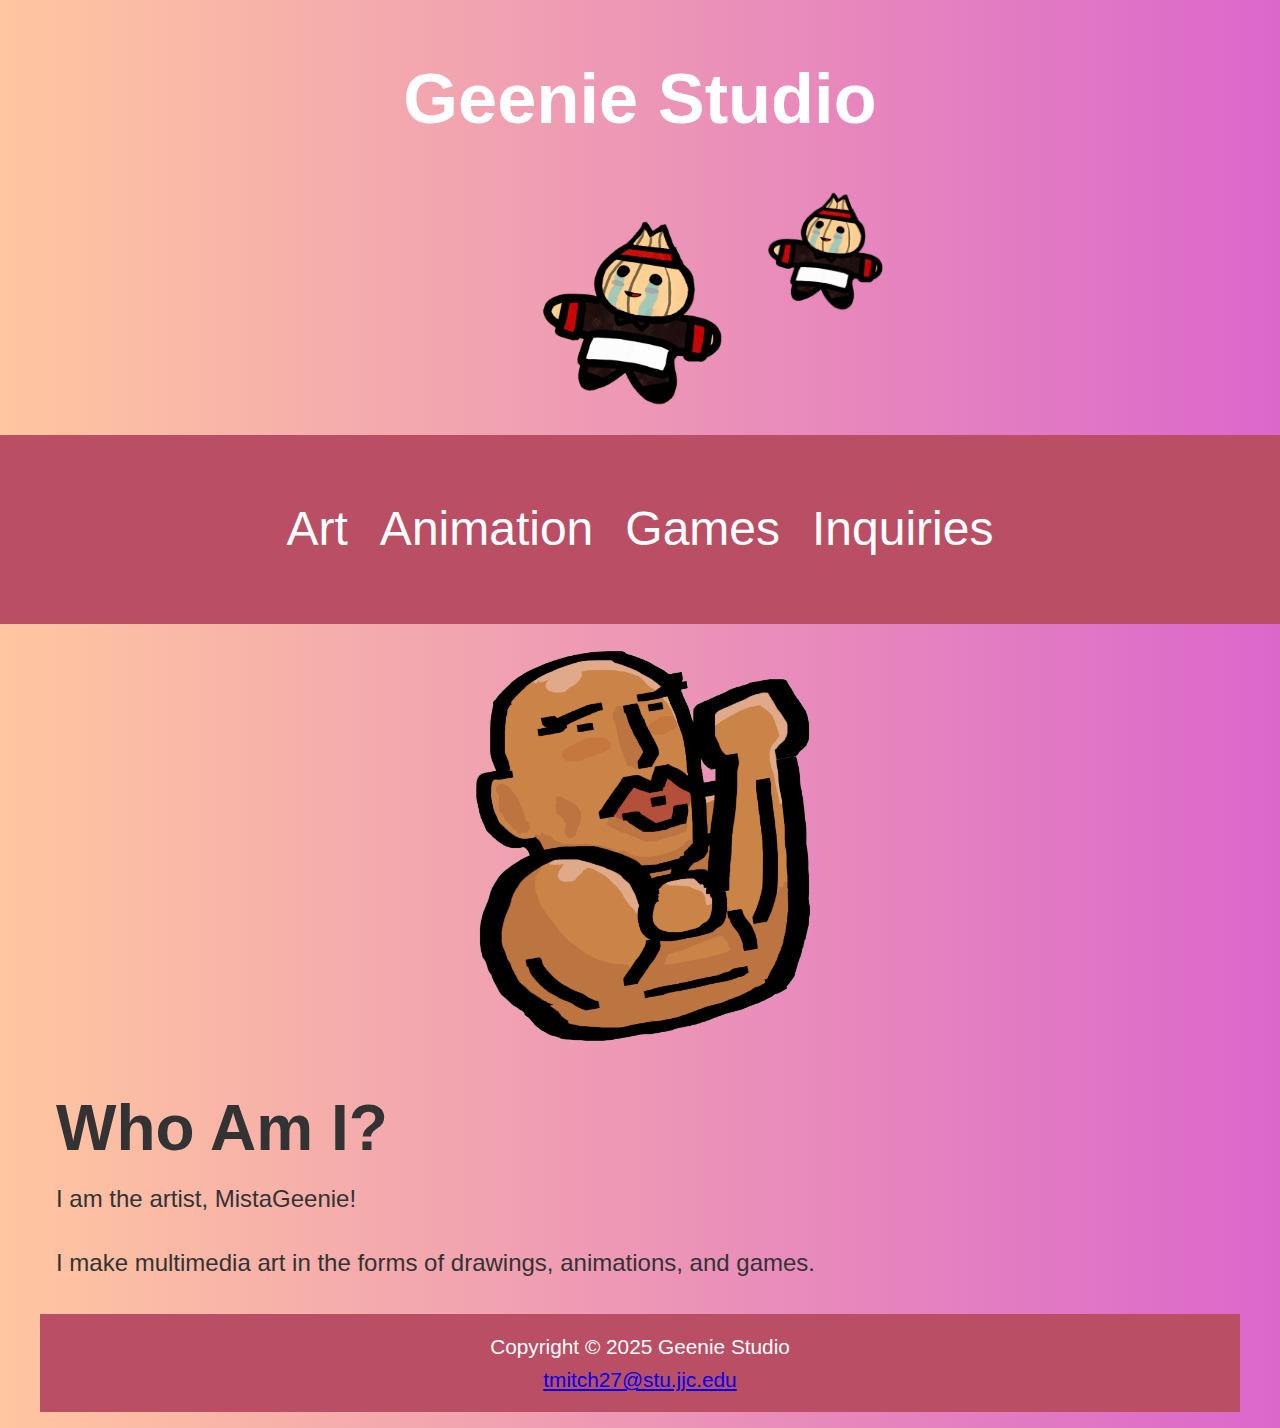
<file: index.html>
<!DOCTYPE html>
<html lang="en">
    <head>
        <title>Home | Geenie Studio</title>
        <meta charset="utf-8">
        <meta name="viewport" content="width=device-width, initial-scale=1.0">
        <link rel="icon" href="images/favicon.ico" type="image/x-icon">
        <link rel="stylesheet" href="geenie.css">
    </head>
    <body>
        <header>
            <h1><a href="index.html"> Geenie Studio </a></h1>
            <img src="images/icon.png" alt="Yangpa Icon" style="width: 200px;">
        </header>
        <nav>
            <ul>
                <li><a href="art.html">Art</a></li>
                <li><a href="animation.html">Animation</a></li>
                <li><a href="games.html">Games</a></li>
                <li><a href="inquire.html">Inquiries</a></li>
            </ul>
        </nav>
        <div id="wrapper">
            <div id="homehero"></div>
            <main>
                <h2>Who Am I?</h2>
                <p>I am the artist, MistaGeenie!</p><br>
                <p>I make multimedia art in the forms of drawings, animations, and games.</p>
            </main>
            <footer>Copyright &copy; 2025 Geenie Studio <br><a href="mailto:tmitch27@stu.jjc.edu">tmitch27@stu.jjc.edu </a></footer>
        </div>
</body>
</html>
</file>
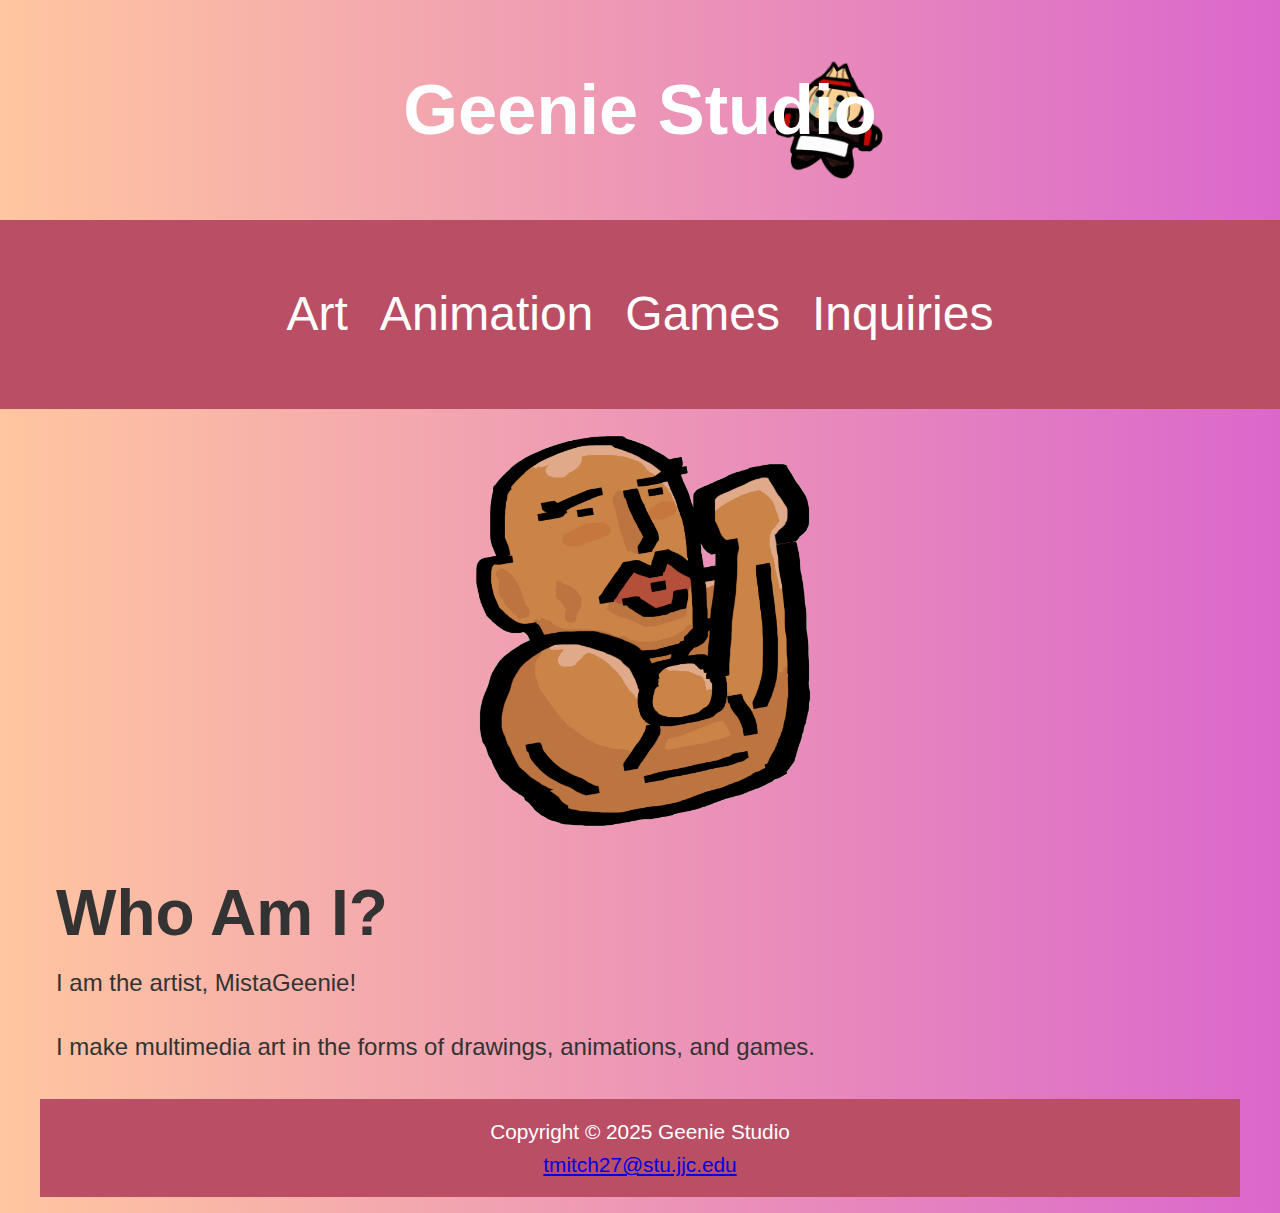
<file: Geenie Studio/index.html>
<!DOCTYPE html>
<html lang="en">
    <head>
        <title>Home | Geenie Studio</title>
        <meta charset="utf-8">
        <meta name="viewport" content="width=device-width, initial-scale=1.0">
        <link rel="icon" href="images/favicon.ico" type="image/x-icon">
        <link rel="stylesheet" href="geenie.css">
    </head>
    <body>
        <header><h1><a href="index.html"> Geenie Studio </a></h1></header>
        <nav>
            <ul>
                <li><a href="art.html">Art</a></li>
                <li><a href="animation.html">Animation</a></li>
                <li><a href="games.html">Games</a></li>
                <li><a href="inquire.html">Inquiries</a></li>
            </ul>
        </nav>
        <div id="wrapper">
            <div id="homehero"></div>
            <main>
                <h2>Who Am I?</h2>
                <p>I am the artist, MistaGeenie!</p><br>
                <p>I make multimedia art in the forms of drawings, animations, and games.</p>
            </main>
            <footer>Copyright &copy; 2025 Geenie Studio <br><a href="mailto:tmitch27@stu.jjc.edu">tmitch27@stu.jjc.edu </a></footer>
        </div>
</body>
</html>
</file>
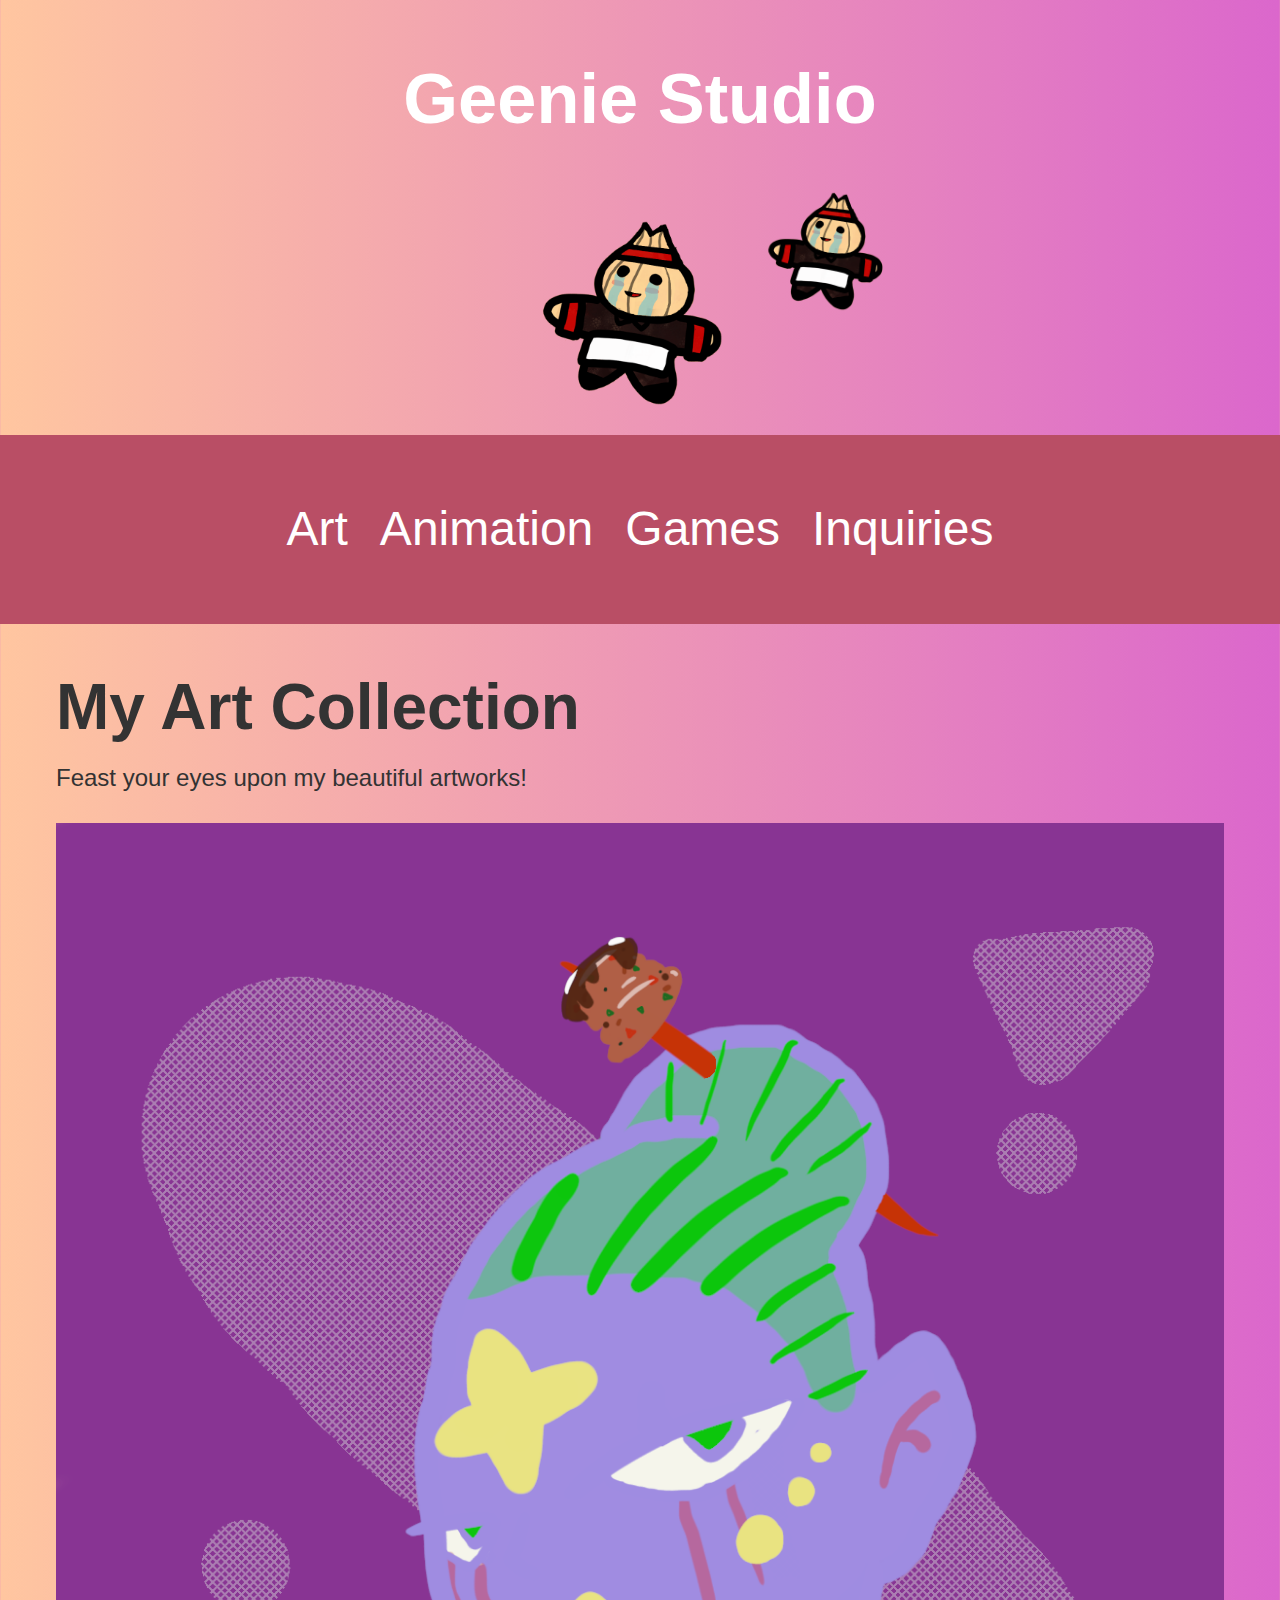
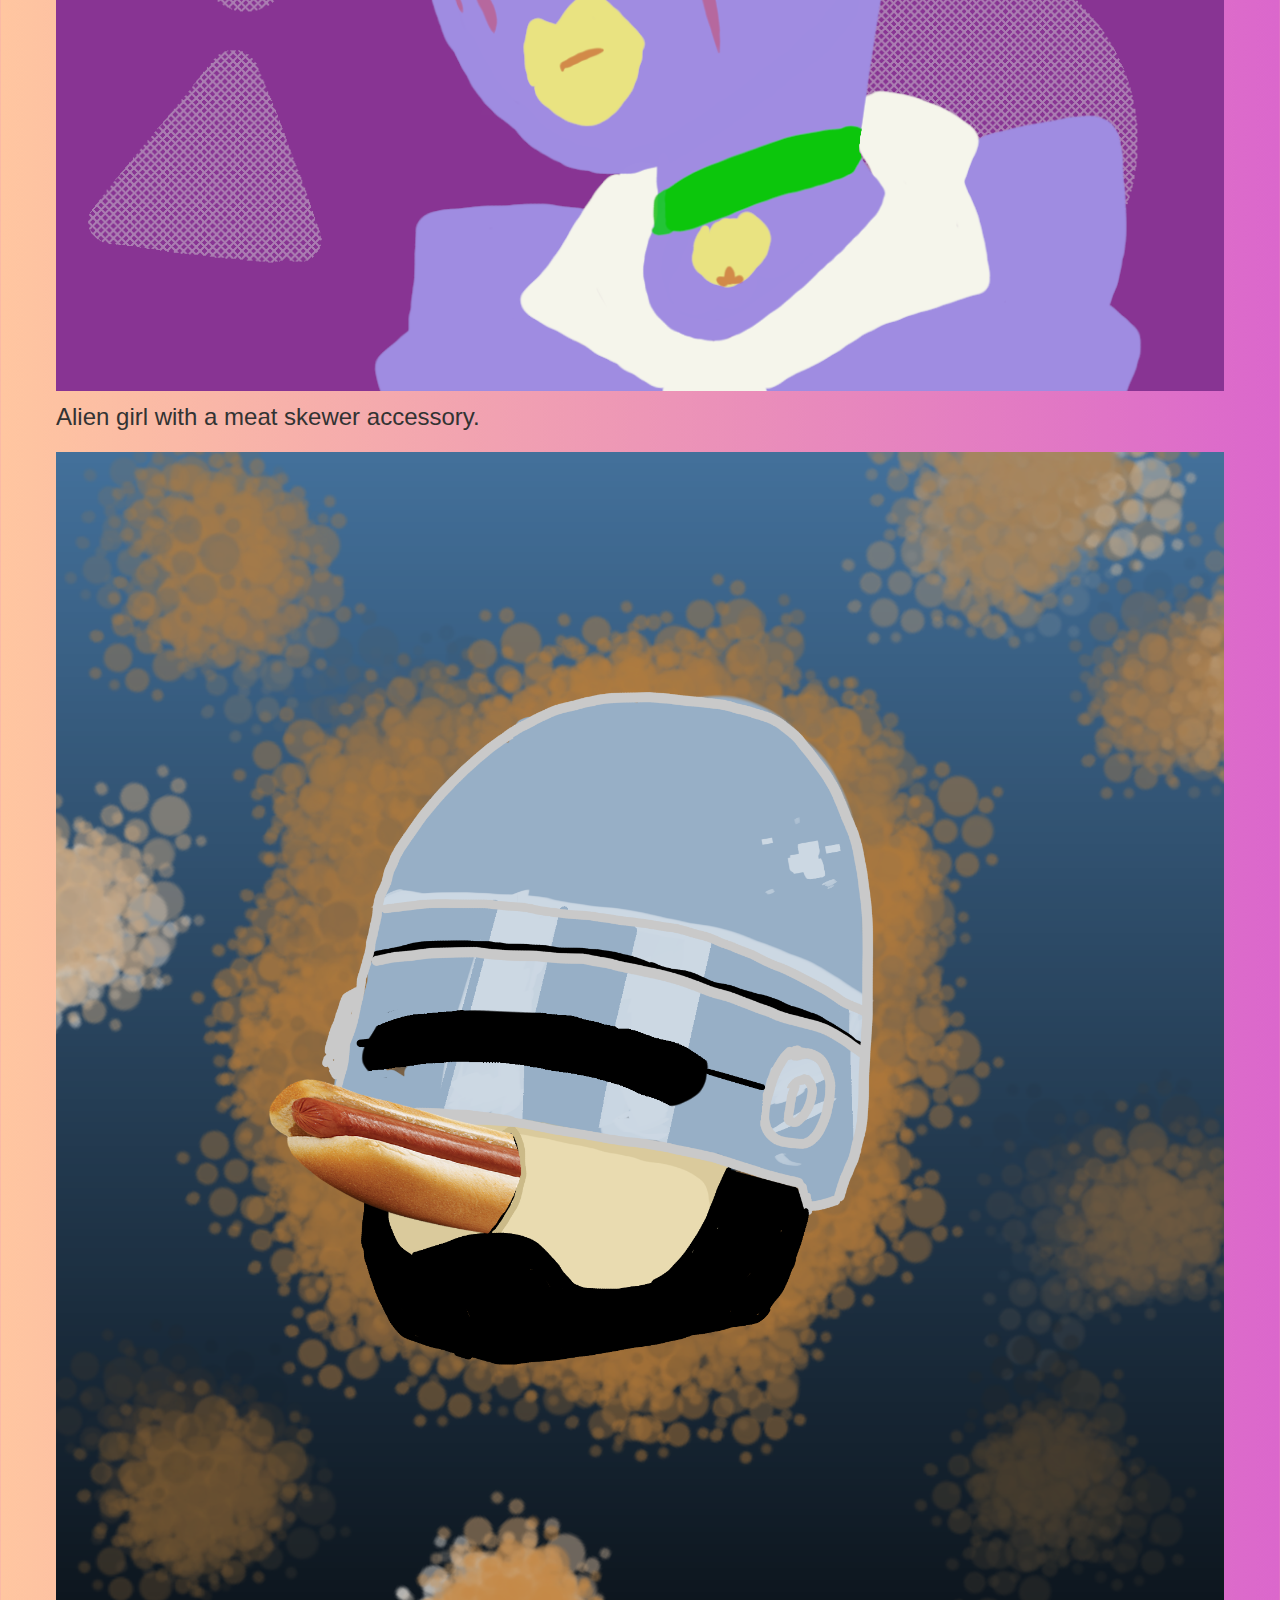
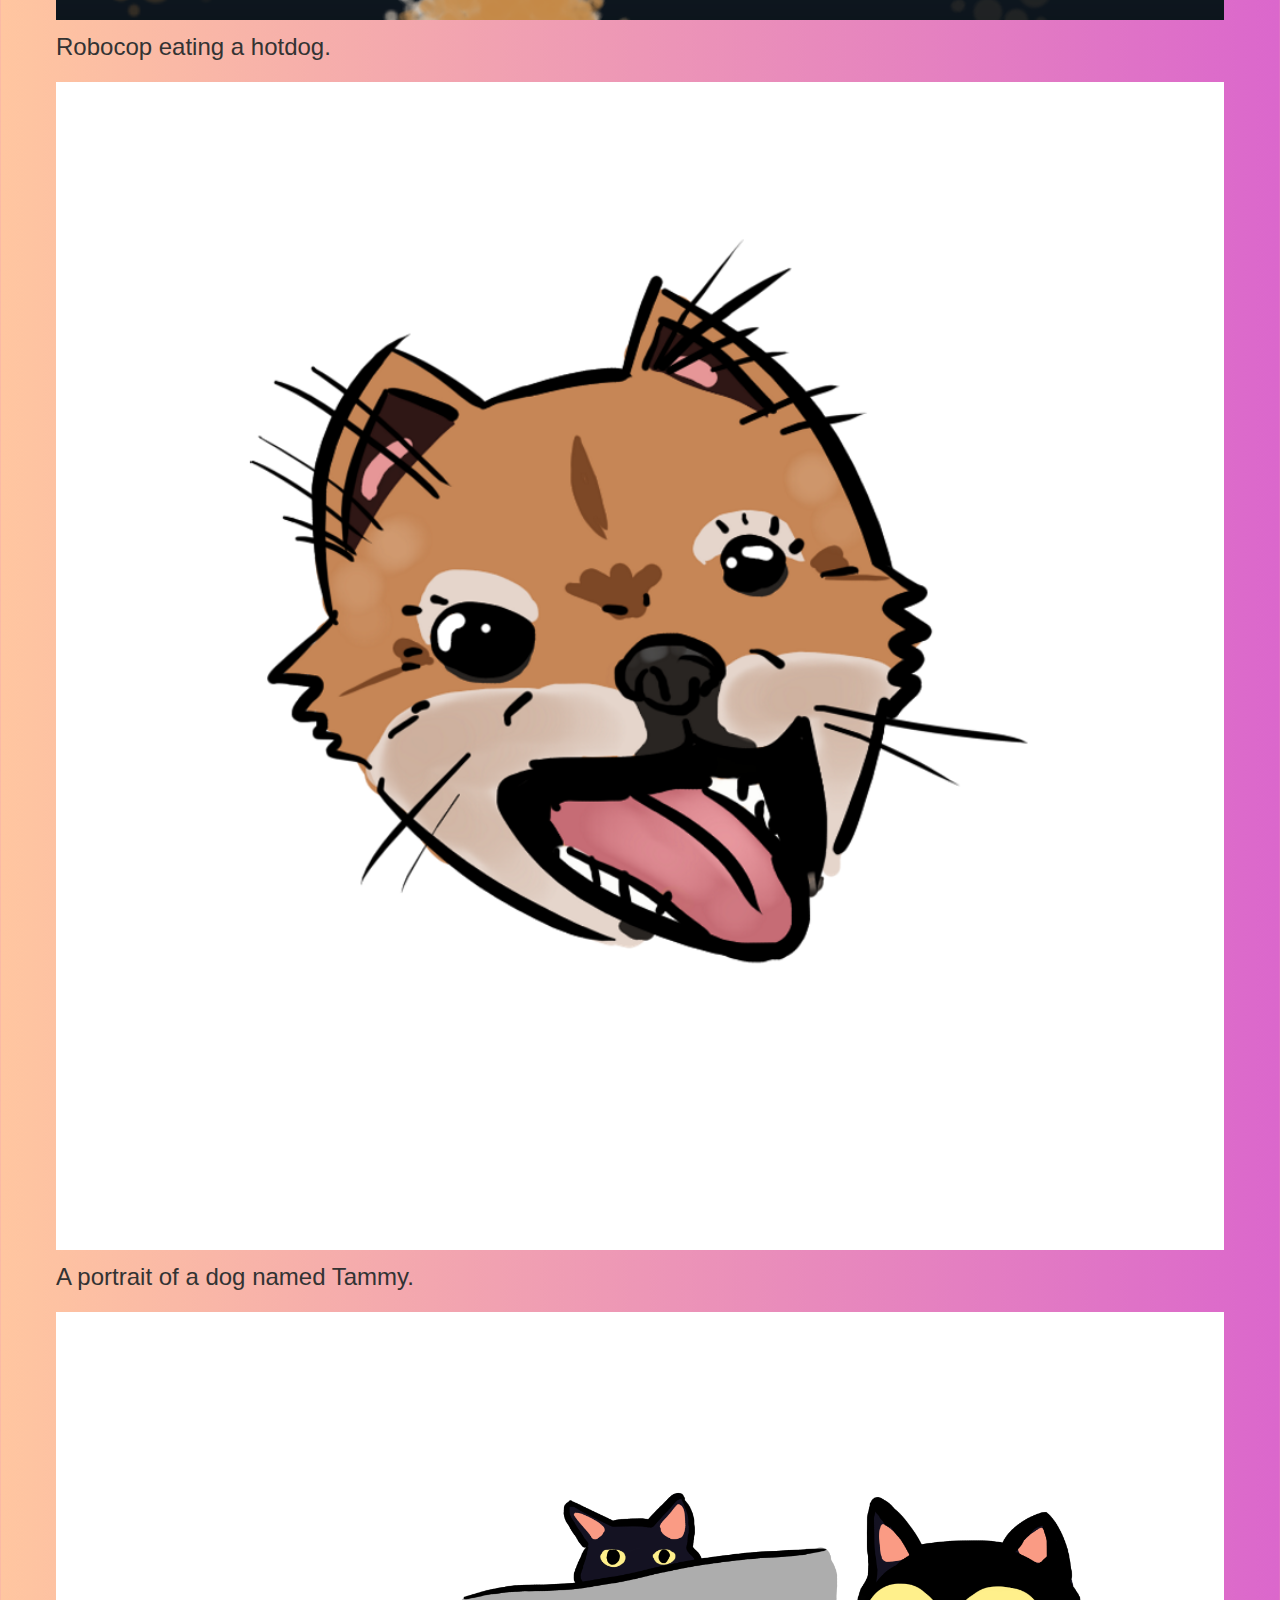
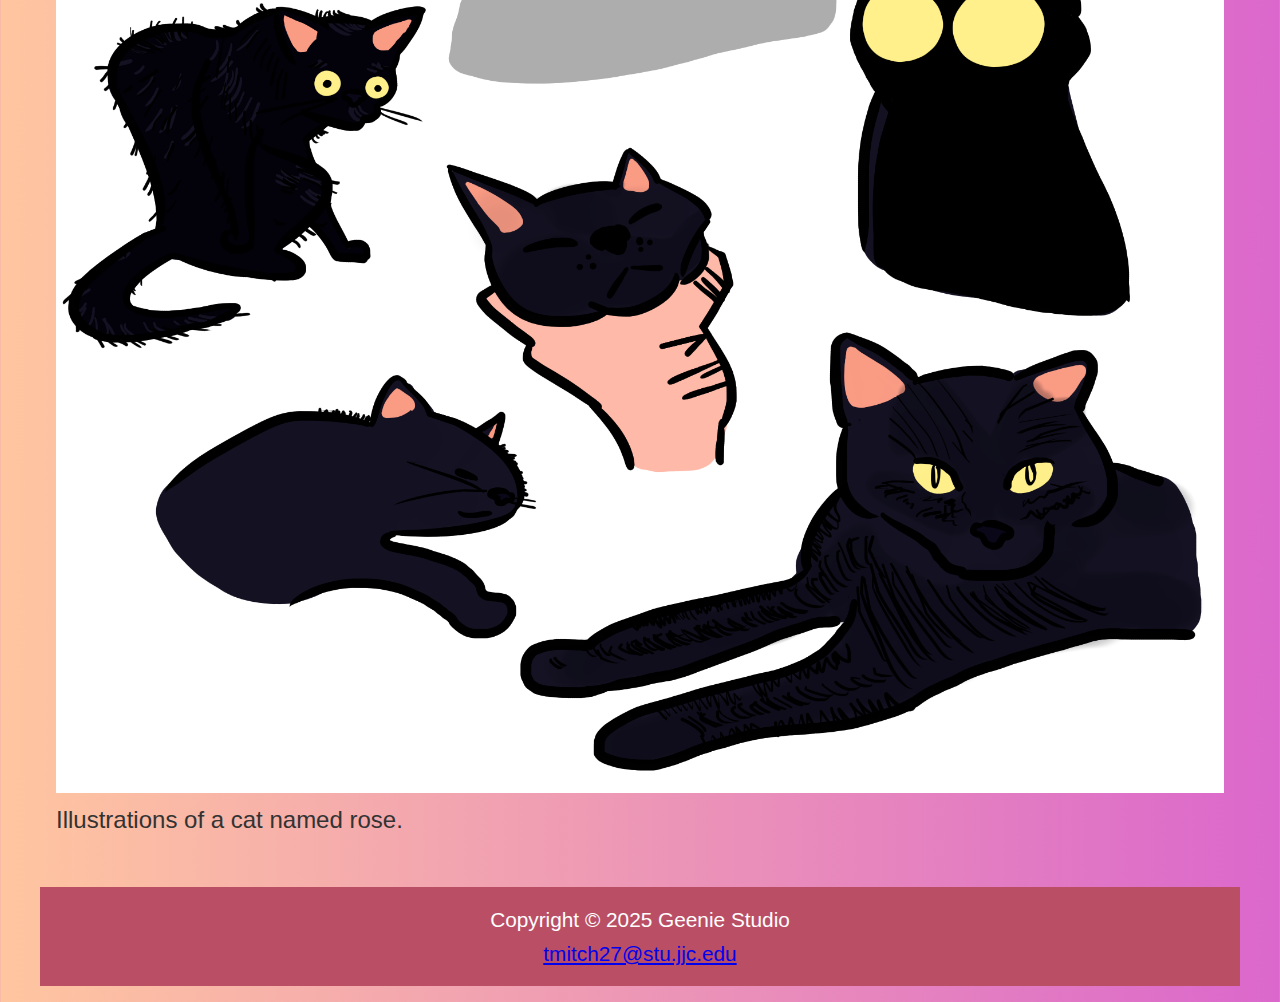
<file: art.html>
<!DOCTYPE html>
<html lang="en">
    <head>
        <title>Art | Geenie Studio</title>
        <meta charset="utf-8">
        <meta name="viewport" content="width=device-width, initial-scale=1.0">
        <link rel="icon" href="images/favicon.ico" type="image/x-icon">
        <link rel="stylesheet" href="geenie.css">
    </head>
    <body>
        <header>
            <h1><a href="index.html"> Geenie Studio </a></h1>
            <img src="images/icon.png" alt="Yangpa Icon" style="width: 200px;">
        </header>
        <nav>
            <ul>
                <li><a href="art.html">Art</a></li>
                <li><a href="animation.html">Animation</a></li>
                <li><a href="games.html">Games</a></li>
                <li><a href="inquire.html">Inquiries</a></li>
            </ul>
        </nav>
        <div id="wrapper">
            <main>
                <h2>My Art Collection</h2>
                <p>Feast your eyes upon my beautiful artworks!</p><br>
                <div class="slideshow-container">
                <div class="mySlides fade">
                    <img src="images/alien.png" alt="Colorful alien character artwork" style="width:100%">
                    <p>Alien girl with a meat skewer accessory.</p>
                </div>
                <div class="mySlides fade">
                    <img src="images/robo.png" alt="Robocop illustration with hotdog" style="width:100%">
                    <p>Robocop eating a hotdog.</p>
                </div>
                <div class="mySlides fade">
                    <img src="images/tammy.png" alt="Portrait of a dog named Tammy" style="width:100%">
                    <p>A portrait of a dog named Tammy.</p>
                </div>
                <div class="mySlides fade">
                    <img src="images/rose.png" alt="Stylized artwork of a cat named rose" style="width:100%">
                    <p>Illustrations of a cat named rose.</p>
                </div>
            </main>
            <footer>Copyright &copy; 2025 Geenie Studio <br><a href="mailto:tmitch27@stu.jjc.edu">tmitch27@stu.jjc.edu </a></footer>
        </div>
    </body>
</html>
</file>
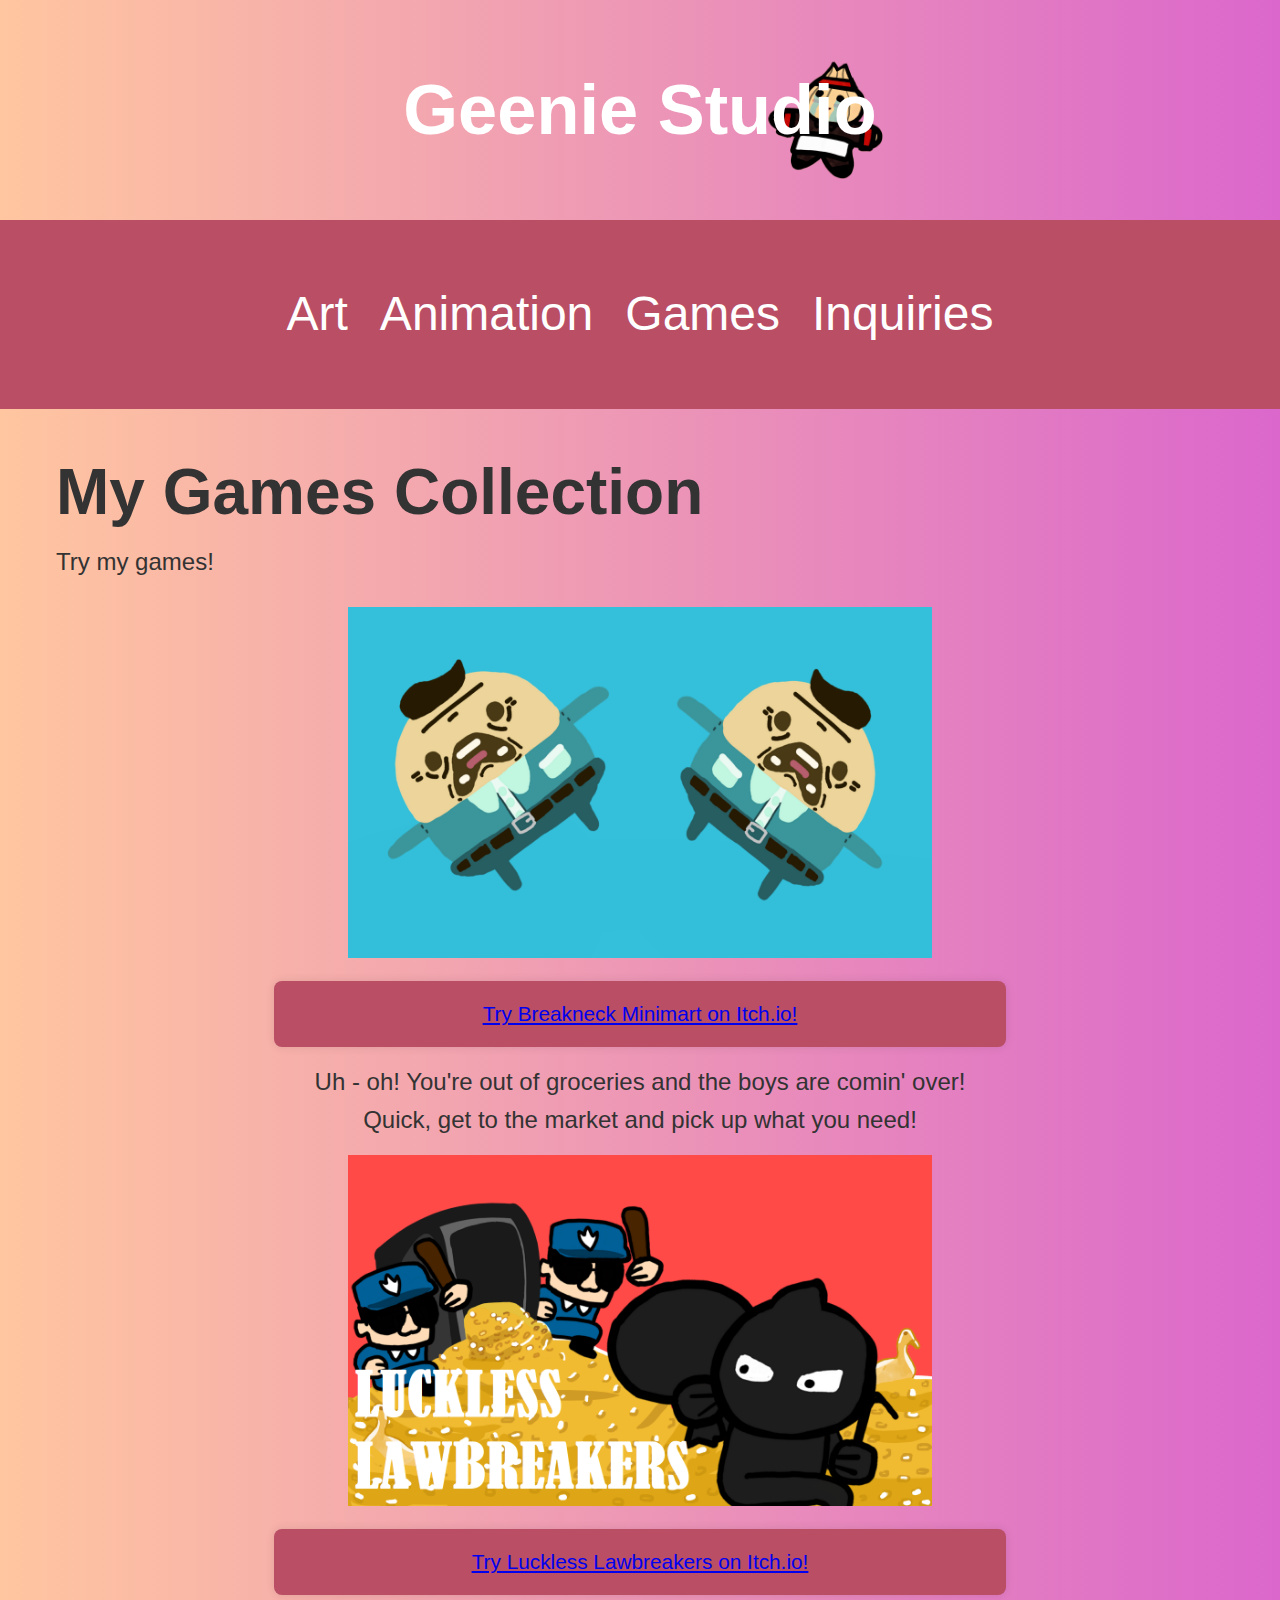
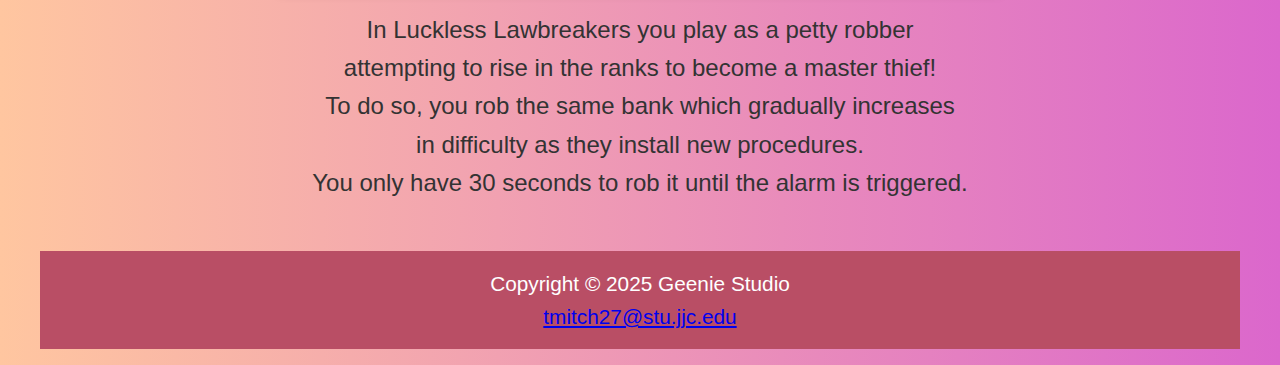
<file: games.html>
<!DOCTYPE html>
<html lang="en">
    <head>
        <title>Games | Geenie Studio</title>
        <meta charset="utf-8">
        <meta name="viewport" content="width=device-width, initial-scale=1.0">
        <link rel="icon" href="images/favicon.ico" type="image/x-icon">
        <link rel="stylesheet" href="geenie.css">
    </head>
    <body>
        <header><h1><a href="index.html"> Geenie Studio </a></h1></header>
        <nav>
            <ul>
                <li><a href="art.html">Art</a></li>
                <li><a href="animation.html">Animation</a></li>
                <li><a href="games.html">Games</a></li>
                <li><a href="inquire.html">Inquiries</a></li>
            </ul>
        </nav>
        <div id="wrapper">
            <main>
                <h2>My Games Collection</h2>
                <p>Try my games!</p><br>
                <div class="game-container">
                    <div class="center-text">
                        <img src="images/breakneck.png" alt="Breakneck Minimart Banner" style="width:50%">
                    </div>
                    <div class="game-text">
                        <a href="https://mistageenie.itch.io/breakneck-minimart" target="_blank">
                            Try Breakneck Minimart on Itch.io!
                        </a>
                    </div>
                    <div class="center-text">
                        <p> Uh - oh! You're out of groceries and the boys are comin' over! <br> Quick, get to the market and pick up what you need! </p>
                    </div>
                </div>
                <div class="game-container">
                    <div class="center-text">
                        <img src="images/luckless.png" alt="Luckless Lawbreakers Banner" style="width:50%">
                    </div>
                    <div class="game-text">
                        <a href="https://mistageenie.itch.io/luckless-lawbreakers" target="_blank">
                            Try Luckless Lawbreakers on Itch.io!
                        </a>
                    </div>
                    <div class="center-text">
                        <p> In Luckless Lawbreakers you play as a petty robber <br> attempting to rise in the ranks to become a master thief! <br> To do so, you rob the same bank which gradually increases <br> in difficulty as they install new procedures. <br> You only have 30 seconds to rob it until the alarm is triggered. </p>
                    </div>
                </div>
            </main>
            <footer>Copyright &copy; 2025 Geenie Studio <br><a href="mailto:tmitch27@stu.jjc.edu">tmitch27@stu.jjc.edu </a></footer>
        </div>
    </body>
</html>
</file>
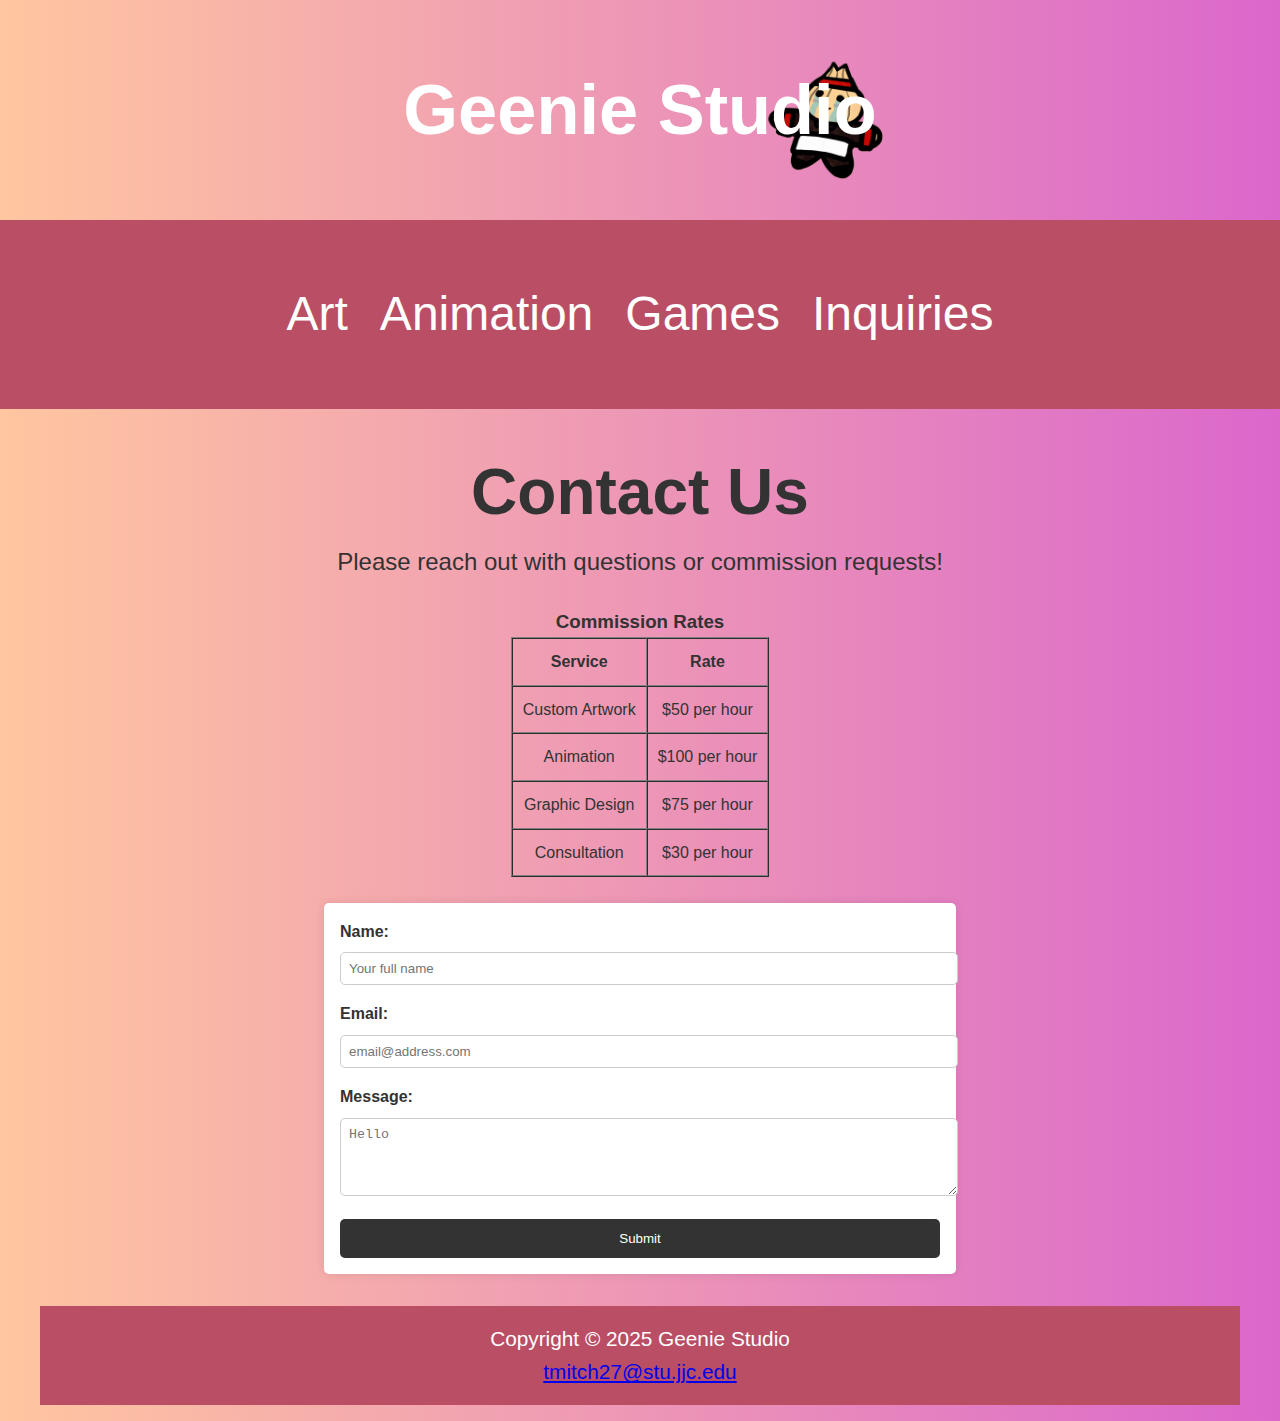
<file: inquire.html>
<!DOCTYPE html>
<html lang="en">
    <head>
        <title>Inquiries | Geenie Studio</title>
        <meta charset="utf-8">
        <meta name="viewport" content="width=device-width, initial-scale=1.0">
        <link rel="icon" href="images/favicon.ico" type="image/x-icon">
        <link rel="stylesheet" href="geenie.css">
    </head>
    <body>
        <header><h1><a href="index.html"> Geenie Studio </a></h1></header>
        <nav>
            <ul>
                <li><a href="art.html">Art</a></li>
                <li><a href="animation.html">Animation</a></li>
                <li><a href="games.html">Games</a></li>
                <li><a href="inquire.html">Inquiries</a></li>
            </ul>
        </nav>
        <div id="wrapper">
            <main>
                <h2 class="center-text">Contact Us</h2>
                <p class="center-text">Please reach out with questions or commission requests!</p><br>
    
                <h3 class="center-text">Commission Rates</h3>
                <table class="center-table" border="1" cellpadding="10" cellspacing="0">
                <thead>
                <tr>
                    <th>Service</th>
                    <th>Rate</th>
                </tr>
                </thead>
                <tbody>
                <tr>
                    <td>Custom Artwork</td>
                    <td>$50 per hour</td>
                </tr>
                <tr>
                    <td>Animation</td>
                    <td>$100 per hour</td>
                </tr>
                <tr>
                    <td>Graphic Design</td>
                    <td>$75 per hour</td>
                </tr>
                <tr>
                    <td>Consultation</td>
                    <td>$30 per hour</td>
                </tr>
                </tbody>
                </table><br>

                <form action="submit_form.php" method="post" class="inquiry-form">
                    <label for="name">Name:</label>
                    <input type="text" id="name" name="name" placeholder="Your full name" required>
                    
                    <label for="email">Email:</label>
                    <input type="email" id="email" name="email" placeholder="email@address.com" required>
                    
                    <label for="message">Message:</label>
                    <textarea id="message" name="message" rows="4" placeholder="Hello" required></textarea>
                    
                    <button type="submit">Submit</button>
                </form>
            </main>
            <footer>Copyright &copy; 2025 Geenie Studio <br><a href="mailto:tmitch27@stu.jjc.edu">tmitch27@stu.jjc.edu </a></footer>
        </div>
    </body>
</html>
</file>
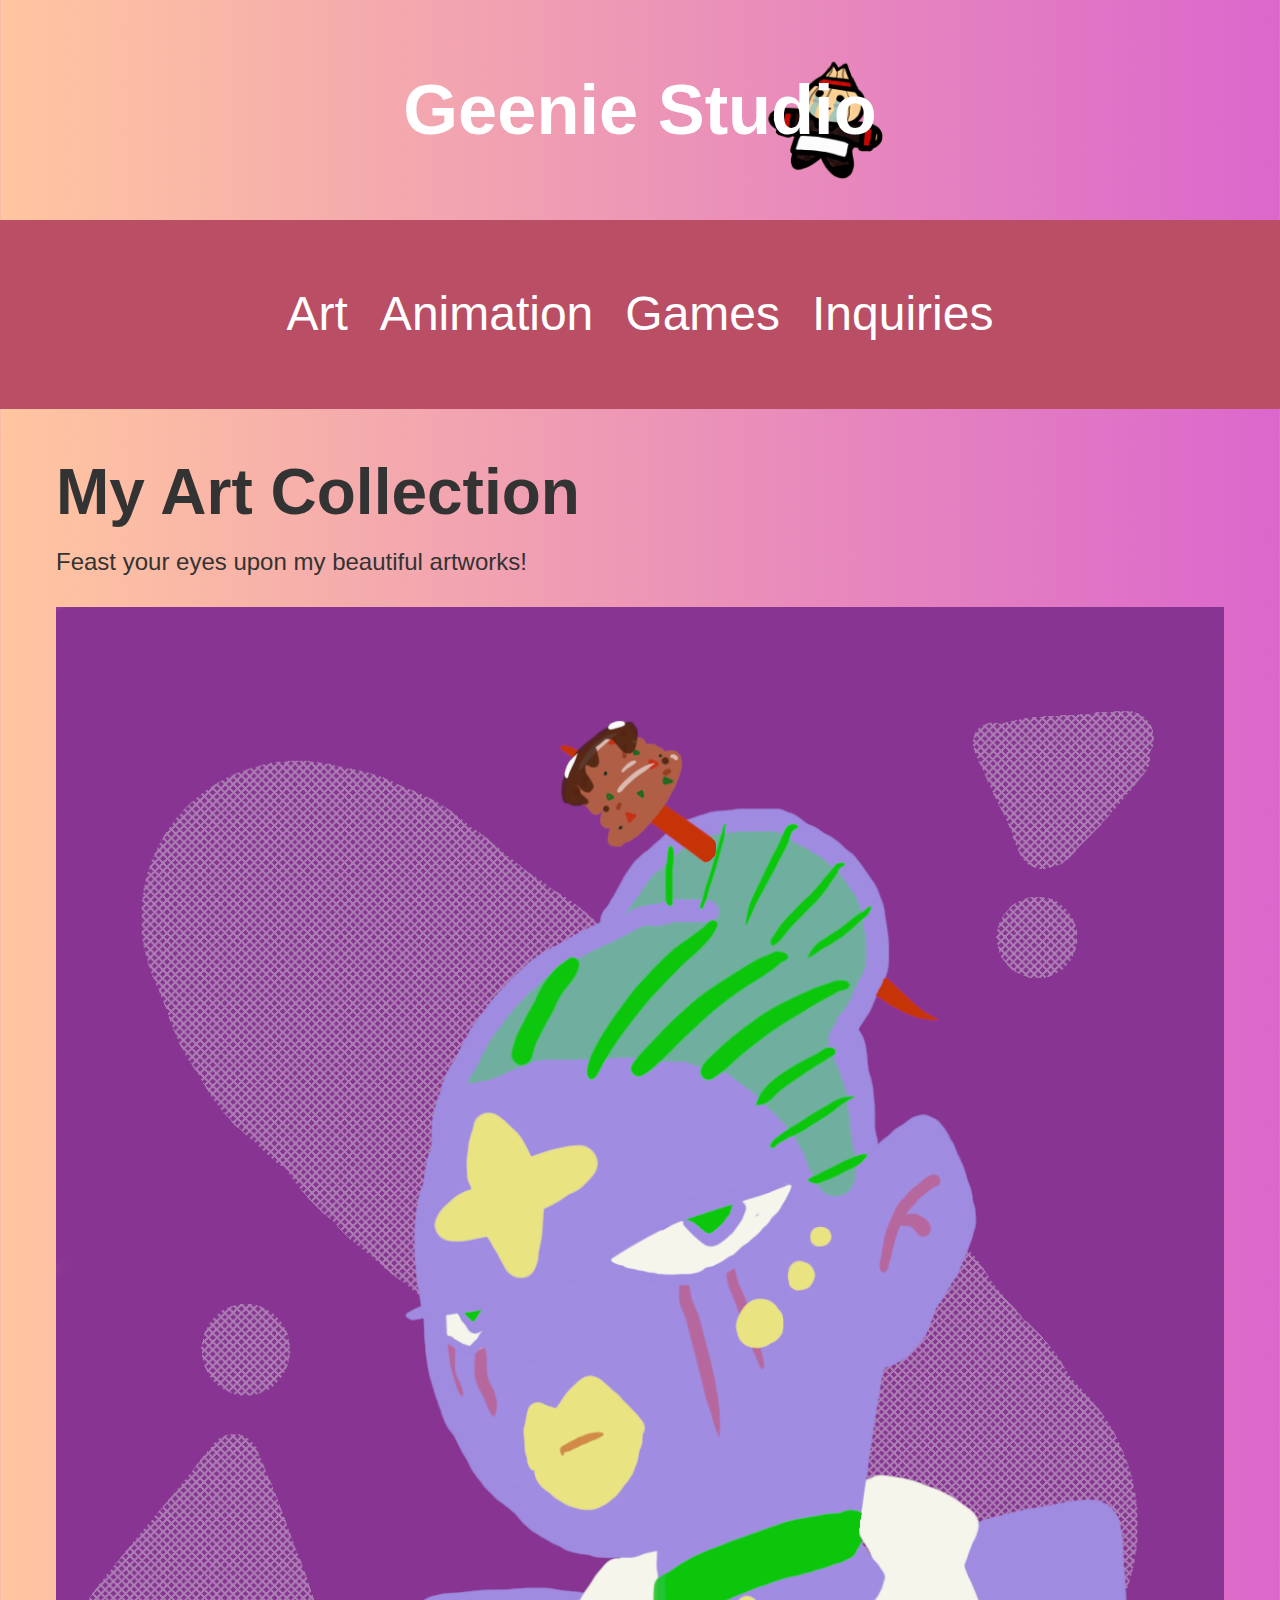
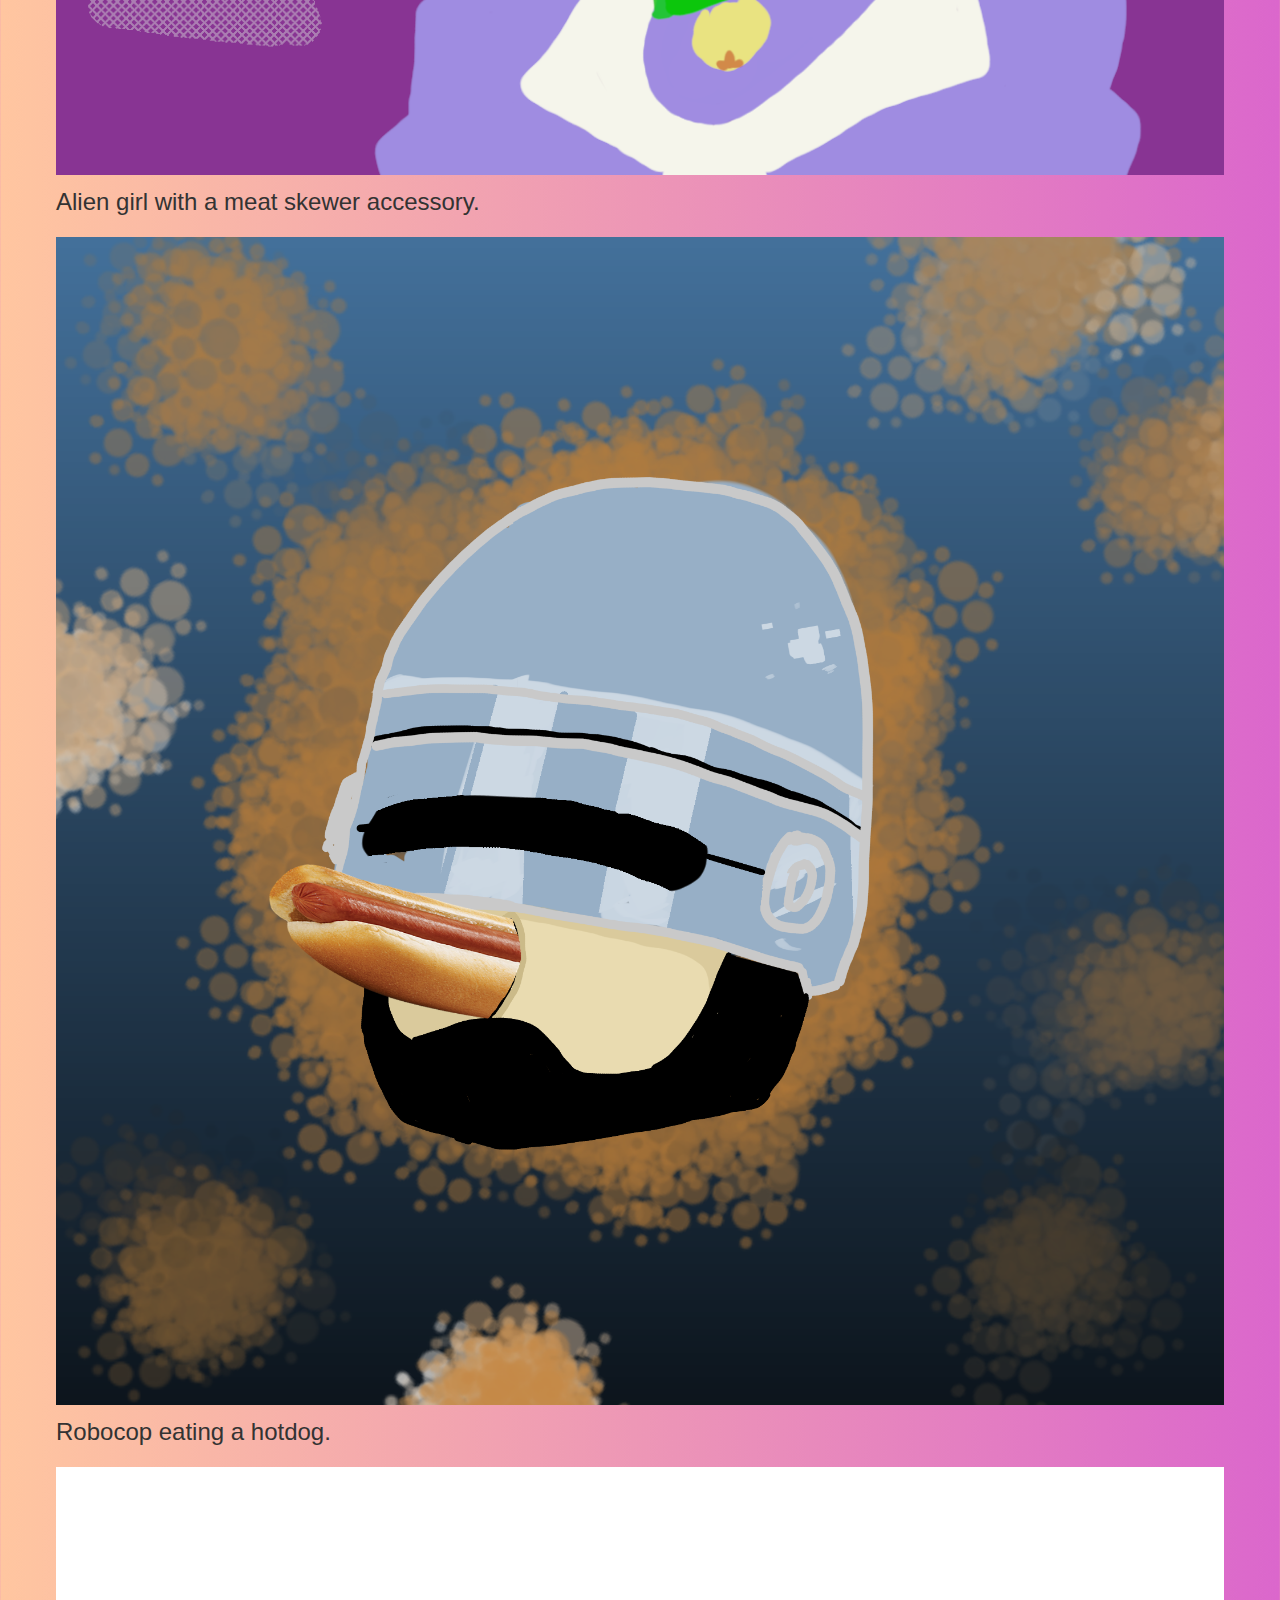
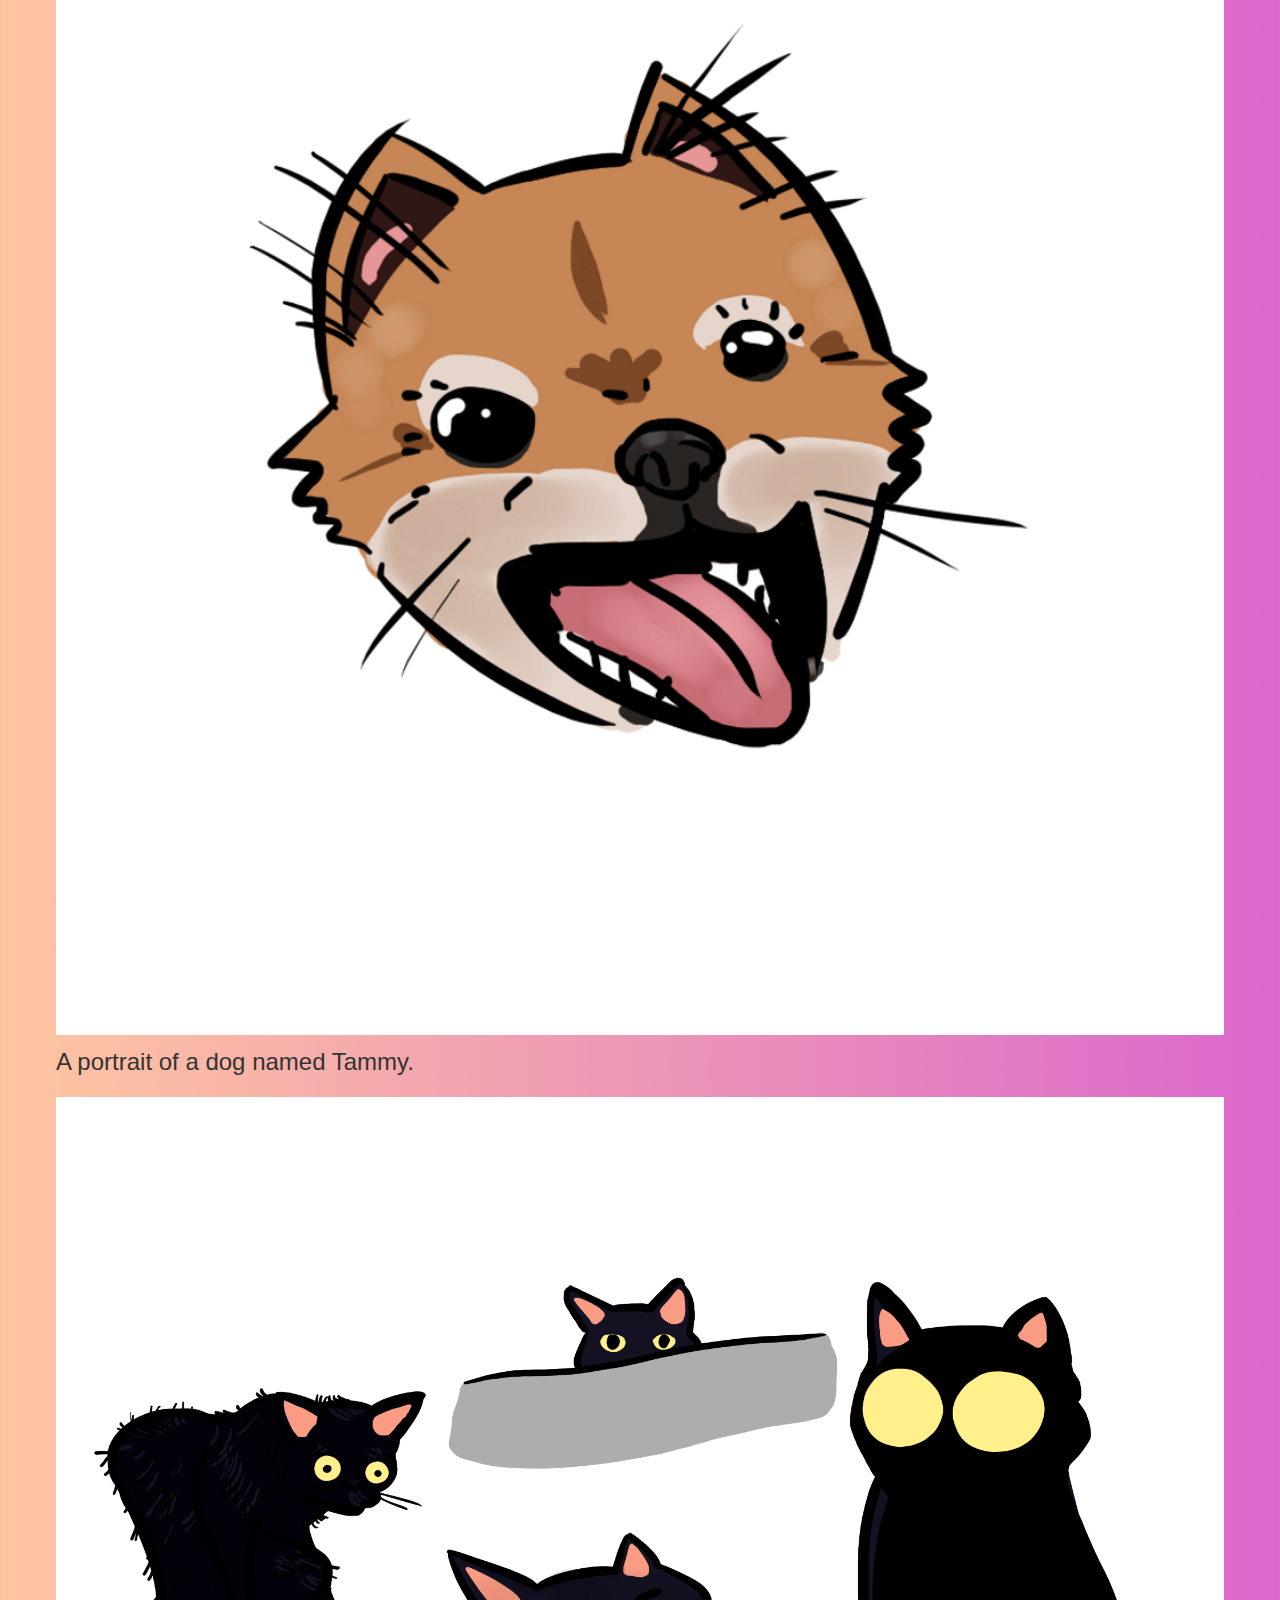
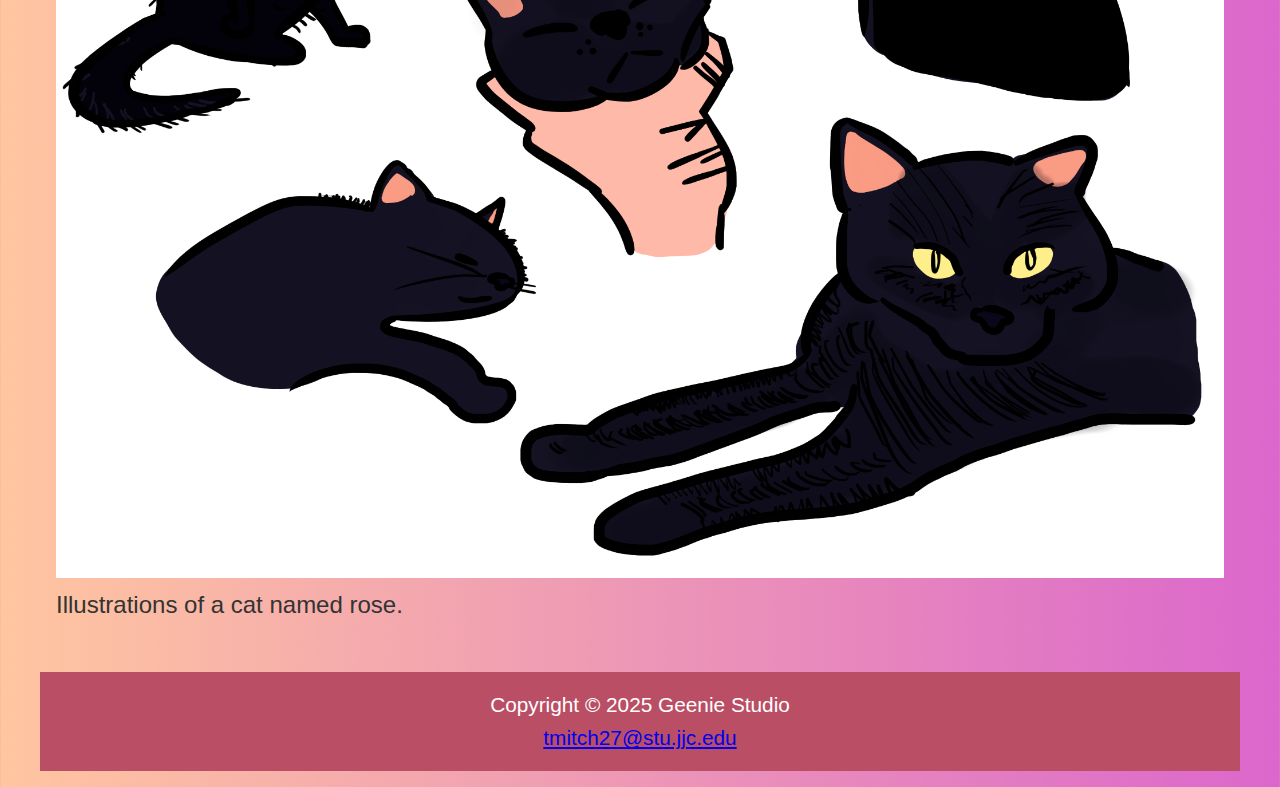
<file: Geenie Studio/art.html>
<!DOCTYPE html>
<html lang="en">
    <head>
        <title>Art | Geenie Studio</title>
        <meta charset="utf-8">
        <meta name="viewport" content="width=device-width, initial-scale=1.0">
        <link rel="icon" href="images/favicon.ico" type="image/x-icon">
        <link rel="stylesheet" href="geenie.css">
    </head>
    <body>
        <header><h1><a href="index.html"> Geenie Studio </a></h1></header>
        <nav>
            <ul>
                <li><a href="art.html">Art</a></li>
                <li><a href="animation.html">Animation</a></li>
                <li><a href="games.html">Games</a></li>
                <li><a href="inquire.html">Inquiries</a></li>
            </ul>
        </nav>
        <div id="wrapper">
            <main>
                <h2>My Art Collection</h2>
                <p>Feast your eyes upon my beautiful artworks!</p><br>
                <div class="slideshow-container">
                <div class="mySlides fade">
                    <img src="images/alien.png" alt="Colorful alien character artwork" style="width:100%">
                    <p>Alien girl with a meat skewer accessory.</p>
                </div>
                <div class="mySlides fade">
                    <img src="images/robo.png" alt="Robocop illustration with hotdog" style="width:100%">
                    <p>Robocop eating a hotdog.</p>
                </div>
                <div class="mySlides fade">
                    <img src="images/tammy.png" alt="Portrait of a dog named Tammy" style="width:100%">
                    <p>A portrait of a dog named Tammy.</p>
                </div>
                <div class="mySlides fade">
                    <img src="images/rose.png" alt="Stylized artwork of a cat named rose" style="width:100%">
                    <p>Illustrations of a cat named rose.</p>
                </div>
            </main>
            <footer>Copyright &copy; 2025 Geenie Studio <br><a href="mailto:tmitch27@stu.jjc.edu">tmitch27@stu.jjc.edu </a></footer>
        </div>
    </body>
</html>
</file>
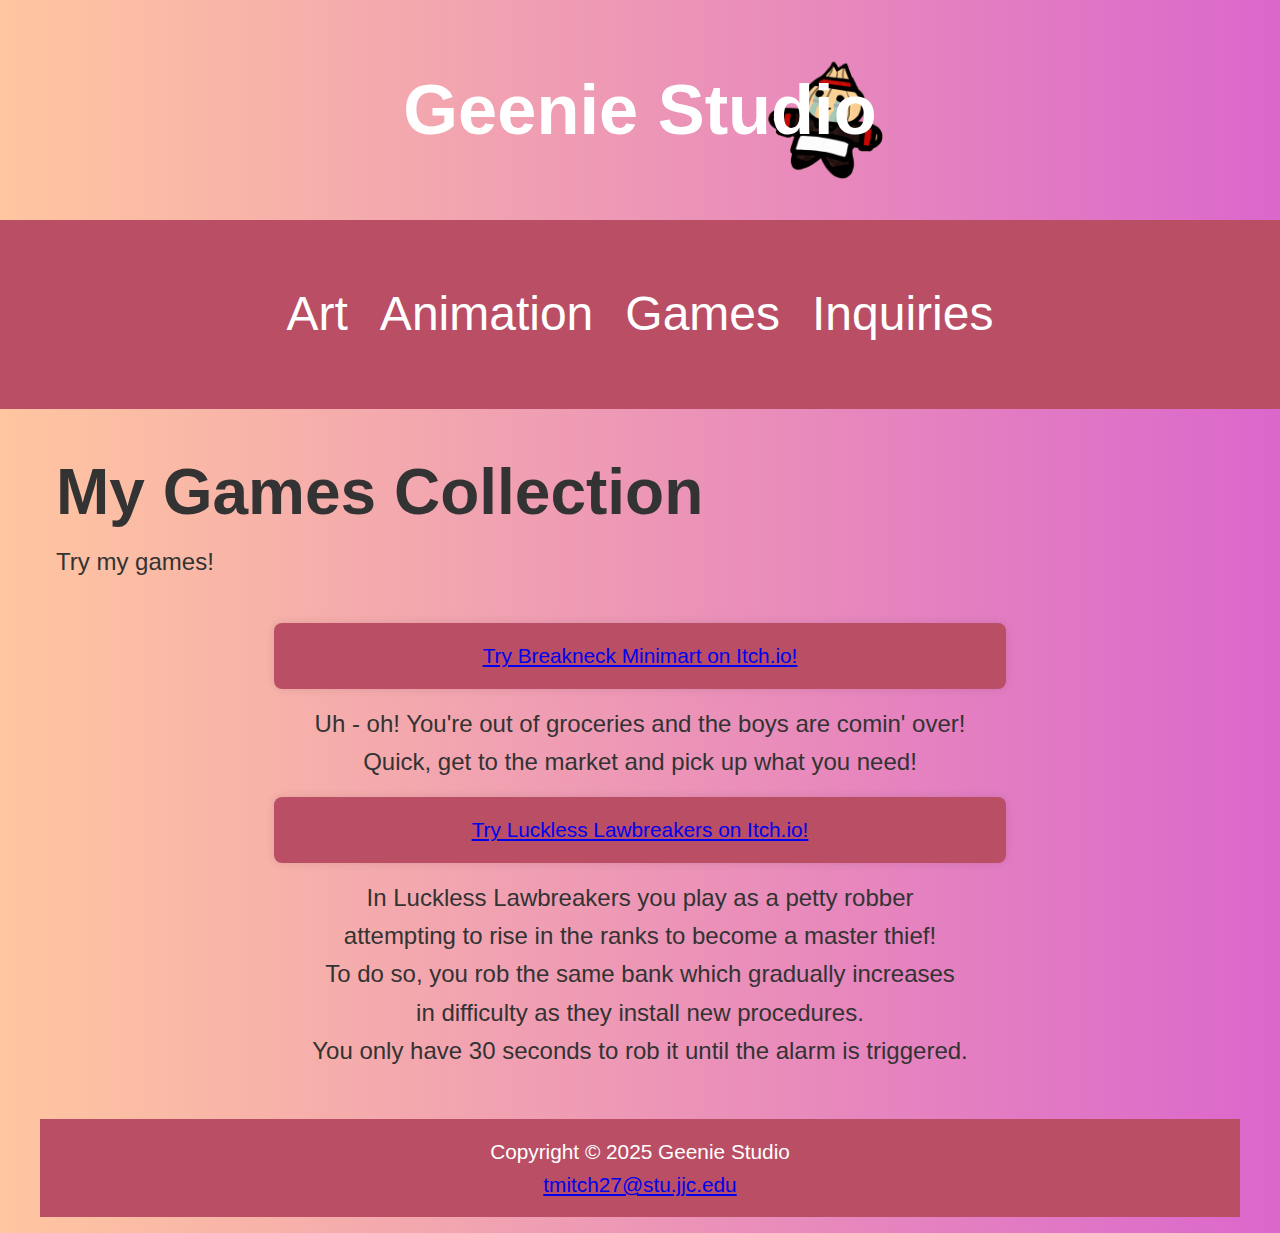
<file: Geenie Studio/games.html>
<!DOCTYPE html>
<html lang="en">
    <head>
        <title>Games | Geenie Studio</title>
        <meta charset="utf-8">
        <meta name="viewport" content="width=device-width, initial-scale=1.0">
        <link rel="icon" href="images/favicon.ico" type="image/x-icon">
        <link rel="stylesheet" href="geenie.css">
    </head>
    <body>
        <header><h1><a href="index.html"> Geenie Studio </a></h1></header>
        <nav>
            <ul>
                <li><a href="art.html">Art</a></li>
                <li><a href="animation.html">Animation</a></li>
                <li><a href="games.html">Games</a></li>
                <li><a href="inquire.html">Inquiries</a></li>
            </ul>
        </nav>
        <div id="wrapper">
            <main>
                <h2>My Games Collection</h2>
                <p>Try my games!</p><br>
                <div class="game-container">
                    <div class="game-text">
                        <a href="https://mistageenie.itch.io/breakneck-minimart" target="_blank">
                            Try Breakneck Minimart on Itch.io!
                        </a>
                    </div>
                    <div class="center-text">
                        <p> Uh - oh! You're out of groceries and the boys are comin' over! <br> Quick, get to the market and pick up what you need! </p>
                    </div>
                </div>
                <div class="game-container">
                    <div class="game-text">
                        <a href="https://mistageenie.itch.io/luckless-lawbreakers" target="_blank">
                            Try Luckless Lawbreakers on Itch.io!
                        </a>
                    </div>
                    <div class="center-text">
                        <p> In Luckless Lawbreakers you play as a petty robber <br> attempting to rise in the ranks to become a master thief! <br> To do so, you rob the same bank which gradually increases <br> in difficulty as they install new procedures. <br> You only have 30 seconds to rob it until the alarm is triggered. </p>
                    </div>
                </div>
            </main>
            <footer>Copyright &copy; 2025 Geenie Studio <br><a href="mailto:tmitch27@stu.jjc.edu">tmitch27@stu.jjc.edu </a></footer>
        </div>
    </body>
</html>
</file>
<file: geenie.css>
body {
    font-family: Arial, sans-serif;
    line-height: 1.6;
    margin: 0;
    padding: 0;
    background: linear-gradient(to right, #ffc6a0, #db67cc);
    color: #333;
}

p {
    font-size: 1.5em;
    display: block;
    margin: 0 auto;
    width: 100%;
    height: auto;
}

.center-text {
    margin: 0 auto;
    text-align: center;
}

.center-table {
    margin: 0 auto;
    text-align: center;
}   
    
header {
    background: linear-gradient(to right, #ffc6a0, #db67cc);
    color: #fff;
    padding: 1rem 0;
    text-align: center;
    font-family: 'Impact', sans-serif;
    font-size: 2em;
    background-image: url("images/icon.png");
    background-repeat: no-repeat;
    background-position: 65% 60%;
    background-size: 10%;
}

header:hover {
    transform: scale(1.10); 
    transition: all 0.3s ease-in-out;
    cursor: pointer;
}


header h1 a {
    color: #fff;
    text-decoration: none;
}

h2 {
    font-family: 'Impact', sans-serif;
    font-size: 4em;
    display: block;
    margin: 0 auto;
    width: 100%;
    height: auto;
}

nav {
    background: #b94e65;
    color: #fff;
    padding: 0.5rem 0;
    font-family: 'Impact', sans-serif;
    font-size: 3em;
}

nav ul {
    list-style: none;
    padding: 0;
    display: flex;
    justify-content: center;
}

nav ul li {
    margin: 0 1rem;
}

nav ul li a {
    color: #fff;
    text-decoration: none;
    display: inline-block;
    transition: all 0.2s ease-in-out;
}

nav ul li a:hover {
    text-decoration: underline;
    transform: scale(1.06);
    cursor: pointer;
}

#wrapper {
    max-width: 1200px;
    margin: 0 auto;
    padding: 1rem;
}

#homehero {
    background: url('images/geenie.png') no-repeat center center/cover;
    background-size: contain;
    height: 405px; 
    margin-bottom: 1rem;
}

main {
    padding: 1rem;
    border-radius: 5px;
}

main div {
    margin-bottom: 1rem;
}

.resort {
    font-weight: bold;
    color: #333;
}

.inquiry-form {
    max-width: 600px;
    margin: 0 auto;
    padding: 1rem;
    background: #fff;
    border-radius: 5px;
    box-shadow: 0 0 10px rgba(0, 0, 0, 0.1);
}

.inquiry-form label {
    display: block;
    margin-bottom: 0.5rem;
    font-weight: bold;
}

.inquiry-form input, .inquiry-form textarea {
    width: 100%;
    padding: 0.5rem;
    margin-bottom: 1rem;
    border: 1px solid #ccc;
    border-radius: 5px;
}

.inquiry-form button {
    display: block;
    width: 100%;
    padding: 0.75rem;
    background: #333;
    color: #fff;
    border: none;
    border-radius: 5px;
    cursor: pointer;
}

.inquiry-form button:hover {
    background: #555;
}

.game-container {
    flex-wrap: wrap;
    gap: 1rem;
    justify-content: center;
}

.game-text {
    font-size: 1.3em;
    color: #fff;
    background-color: #b94e65;
    padding: 1rem;
    margin: 1rem auto;
    max-width: 700px;
    border-radius: 8px;
    box-shadow: 0 0 10px rgba(0, 0, 0, 0.1);
    text-align: center;
    font-family: 'Arial', sans-serif;
}

.game-text:hover {
    background-color: #fff;
    color: #b94e65;
    transition: background-color 0.3s ease, color 0.3s ease;
}

.game-text a:visited {
    color: #333;
}

.video-container {
    display: flex;
    flex-wrap: wrap;
    gap: 1rem;
    justify-content: center;
}

video {
    max-width: 100%;
    height: auto;
    border: 2px solid #333;
    border-radius: 5px;
    box-shadow: 0 0 10px rgba(0, 0, 0, 0.1);
}

footer {
    background: #b94e65;
    color: #fff;
    text-align: center;
    padding: 1rem 0;
    margin-top: 1rem;
    font-size: 1.3em;
    font-family: Arial, sans-serif;
}

a:focus, button:focus {
    outline: 2px solid #333;
}

@media (max-width: 768px) {
    nav ul {
        flex-direction: column;
        align-items: center;
    }

    #homehero {
        height: 200px;
    }
}
</file>
<file: Geenie Studio/geenie.css>
body {
    font-family: Arial, sans-serif;
    line-height: 1.6;
    margin: 0;
    padding: 0;
    background: linear-gradient(to right, #ffc6a0, #db67cc);
    color: #333;
}

p {
    font-size: 1.5em;
    display: block;
    margin: 0 auto;
    width: 100%;
    height: auto;
}

.center-text {
    margin: 0 auto;
    text-align: center;
}

.center-table {
    margin: 0 auto;
    text-align: center;
}   
    
header {
    background: linear-gradient(to right, #ffc6a0, #db67cc);
    color: #fff;
    padding: 1rem 0;
    text-align: center;
    font-family: 'Impact', sans-serif;
    font-size: 2em;
    background-image: url("images/icon.png");
    background-repeat: no-repeat;
    background-position: 65% 60%;
    background-size: 10%;
}

header:hover {
    transform: scale(1.10); 
    transition: all 0.3s ease-in-out;
    cursor: pointer;
}


header h1 a {
    color: #fff;
    text-decoration: none;
}

h2 {
    font-family: 'Impact', sans-serif;
    font-size: 4em;
    display: block;
    margin: 0 auto;
    width: 100%;
    height: auto;
}

nav {
    background: #b94e65;
    color: #fff;
    padding: 0.5rem 0;
    font-family: 'Impact', sans-serif;
    font-size: 3em;
}

nav ul {
    list-style: none;
    padding: 0;
    display: flex;
    justify-content: center;
}

nav ul li {
    margin: 0 1rem;
}

nav ul li a {
    color: #fff;
    text-decoration: none;
    display: inline-block;
    transition: all 0.2s ease-in-out;
}

nav ul li a:hover {
    text-decoration: underline;
    transform: scale(1.06);
    cursor: pointer;
}

#wrapper {
    max-width: 1200px;
    margin: 0 auto;
    padding: 1rem;
}

#homehero {
    background: url('images/geenie.png') no-repeat center center/cover;
    background-size: contain;
    height: 405px; 
    margin-bottom: 1rem;
}

main {
    padding: 1rem;
    border-radius: 5px;
}

main div {
    margin-bottom: 1rem;
}

.resort {
    font-weight: bold;
    color: #333;
}

.inquiry-form {
    max-width: 600px;
    margin: 0 auto;
    padding: 1rem;
    background: #fff;
    border-radius: 5px;
    box-shadow: 0 0 10px rgba(0, 0, 0, 0.1);
}

.inquiry-form label {
    display: block;
    margin-bottom: 0.5rem;
    font-weight: bold;
}

.inquiry-form input, .inquiry-form textarea {
    width: 100%;
    padding: 0.5rem;
    margin-bottom: 1rem;
    border: 1px solid #ccc;
    border-radius: 5px;
}

.inquiry-form button {
    display: block;
    width: 100%;
    padding: 0.75rem;
    background: #333;
    color: #fff;
    border: none;
    border-radius: 5px;
    cursor: pointer;
}

.inquiry-form button:hover {
    background: #555;
}

.game-container {
    flex-wrap: wrap;
    gap: 1rem;
    justify-content: center;
}

.game-text {
    font-size: 1.3em;
    color: #fff;
    background-color: #b94e65;
    padding: 1rem;
    margin: 1rem auto;
    max-width: 700px;
    border-radius: 8px;
    box-shadow: 0 0 10px rgba(0, 0, 0, 0.1);
    text-align: center;
    font-family: 'Arial', sans-serif;
}

.game-text:hover {
    background-color: #fff;
    color: #b94e65;
    transition: background-color 0.3s ease, color 0.3s ease;
}

.game-text a:visited {
    color: #333;
}

.video-container {
    display: flex;
    flex-wrap: wrap;
    gap: 1rem;
    justify-content: center;
}

video {
    max-width: 100%;
    height: auto;
    border: 2px solid #333;
    border-radius: 5px;
    box-shadow: 0 0 10px rgba(0, 0, 0, 0.1);
}

footer {
    background: #b94e65;
    color: #fff;
    text-align: center;
    padding: 1rem 0;
    margin-top: 1rem;
    font-size: 1.3em;
    font-family: Arial, sans-serif;
}

a:focus, button:focus {
    outline: 2px solid #333;
}

@media (max-width: 768px) {
    nav ul {
        flex-direction: column;
        align-items: center;
    }

    #homehero {
        height: 200px;
    }
}
</file>
